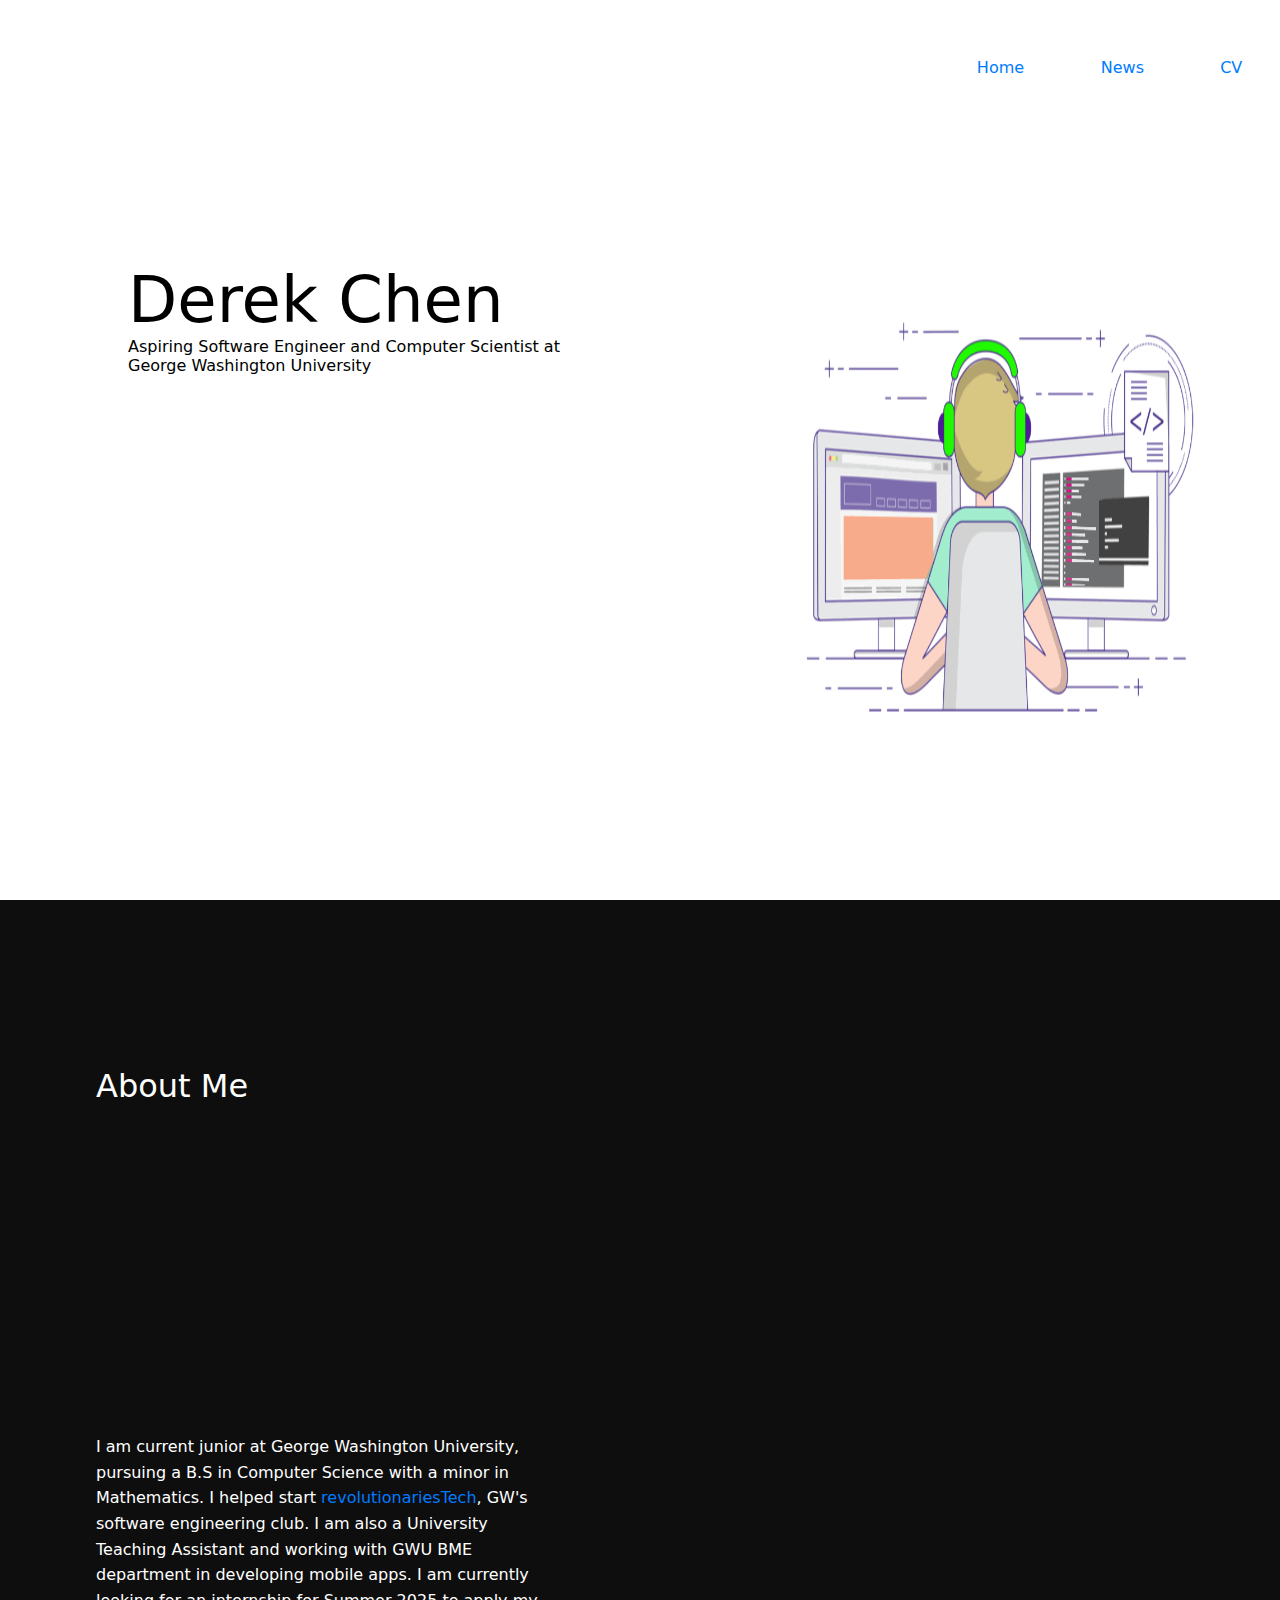
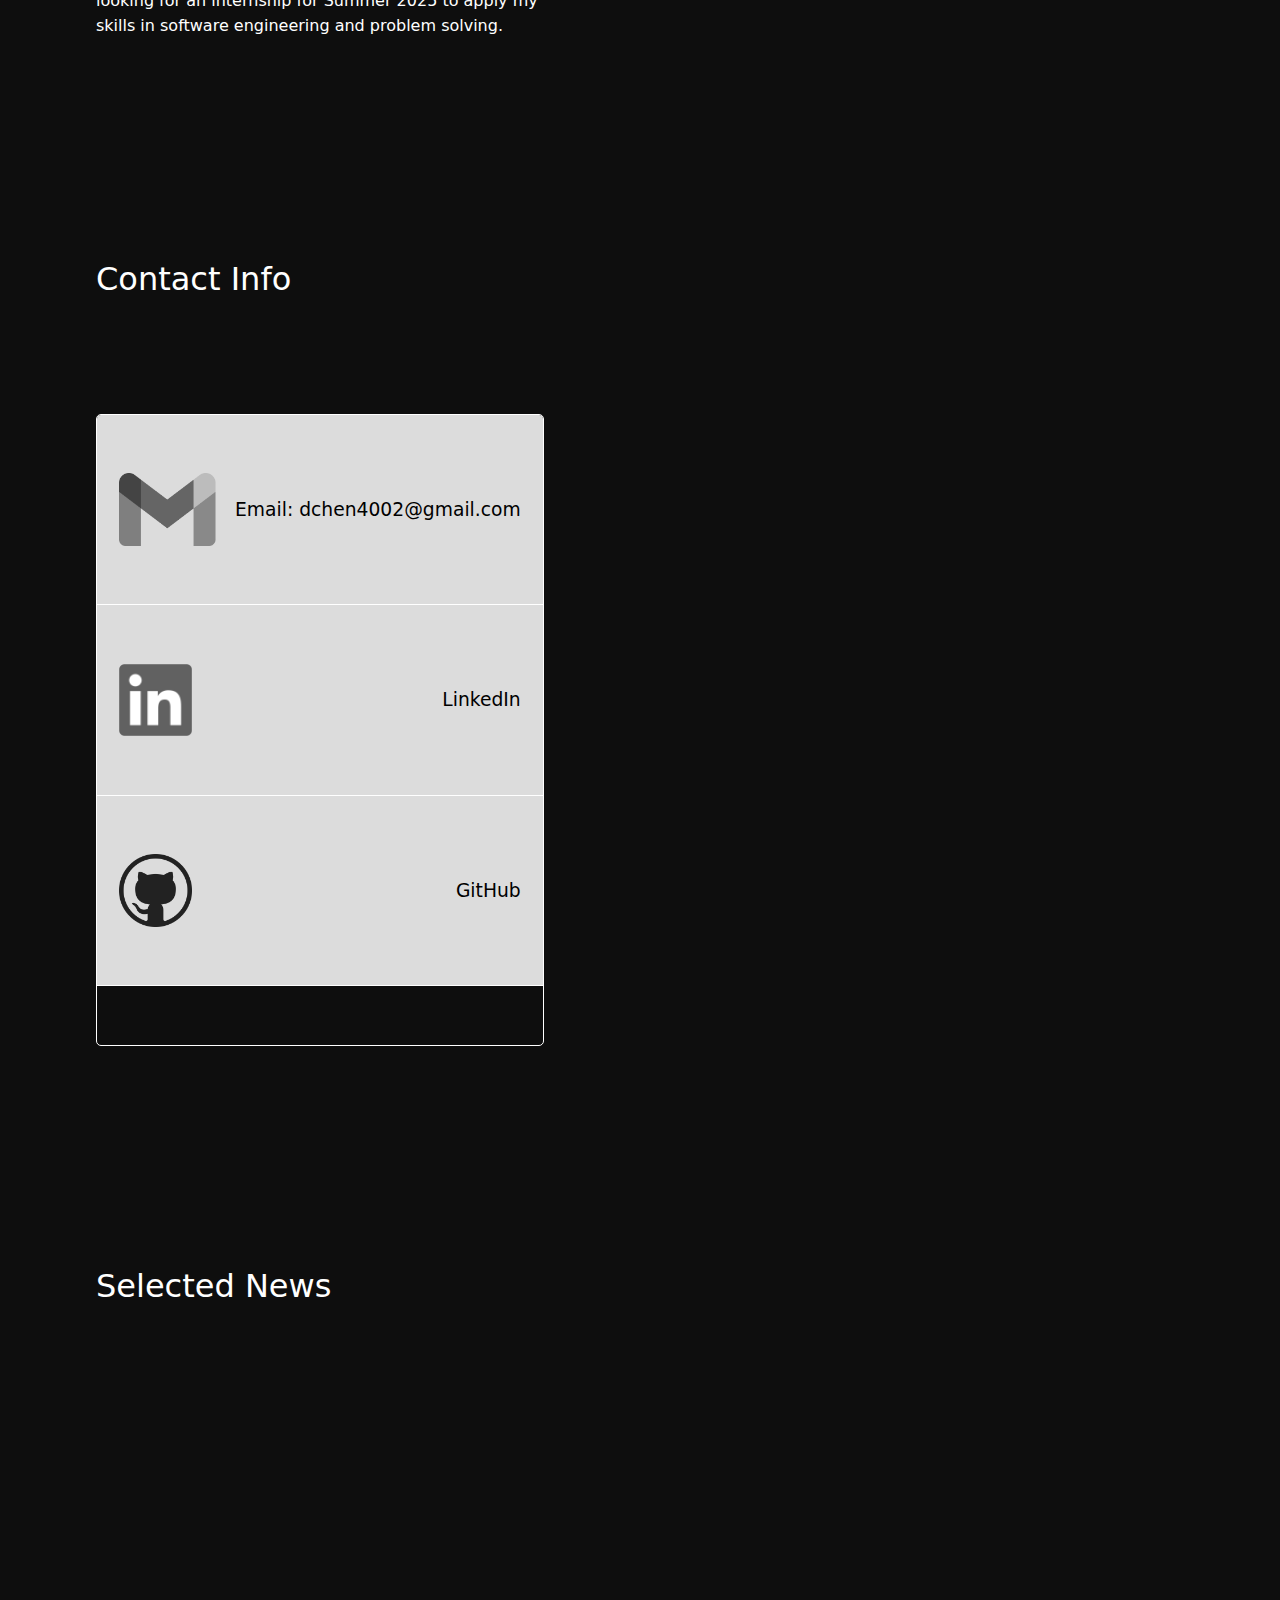
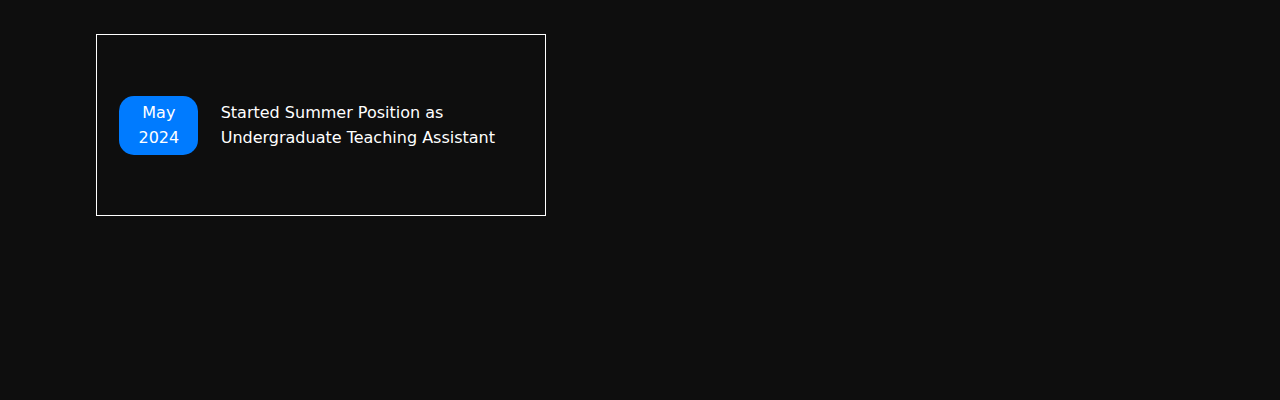
<file: index.html>
<html>
    <head>
        <link rel="stylesheet" href="style.css">
    </head>
    <body>
        <nav>
            <a href="index.html"><p>Home</p></a>
            <a href="news.html"><p>News</p></a>
            <a href="resume.pdf"><p>CV</p></a>
        </nav>
 

        <div class="home">
            <div class="home_text">
                <h1>Derek Chen</h1>
                <h4>Aspiring Software Engineer and Computer Scientist at George Washington University</h4>
            </div>
            <div class="home_img">
                <img src="/images/coding_gif.gif">
            </div>
            <div id="progressBar"></div>
        </div>
        <div class="about">
            <div class="about_text">
                <div class="about_me fade_in">
                    <h1>About Me</h1>
                    <p>I am current junior at George Washington University, pursuing a B.S in Computer Science with a minor in Mathematics. 
                        I helped start <a href="https://revolutionariestech.github.io/">revolutionariesTech</a>, GW's software engineering club. I am
                        also a University Teaching Assistant and working with GWU BME department in developing mobile apps. I am currently 
                        looking for an internship for Summer 2025 to apply my skills in software engineering and problem solving. 
                    </p>

                    
                </div>
                <div class="about_me fade_in">
                    <h1>Contact Info</h1>
                    <div class="contact_menu">
                        <div class="contact_item">
                            <img src="/images/gmail.png">
                            <h3>Email: dchen4002@gmail.com</h3>
                        </div>
                        <div class="contact_item" onclick="redirect('www.linkedin.com/in/derek-chen-037956258')">
                            <img src="/images/linkedin.png">
                            <h3>LinkedIn</h3>
                        </div>
                        <div class="contact_item" onclick="redirect('github.com/derekgwu')">
                            <img src="/images/github.webp">
                            <h3>GitHub</h3>
                        </div>
                    </div>
                </div>
                <div class="about_me">
                    <h1>Selected News</h1>

                    <div class="news_item">
                        <div class="date">
                            <p>May 2024</p>
                        </div>
                        <p>Started Summer Position as Undergraduate Teaching Assistant</p>
                    </div>

                  

                </div>
            </div>
            <div class="contact">

            </div>
            <div class="about_img">
              
            </div>

        </div>
      

    </body>
    <script>

window.addEventListener('scroll', function() {
  var scrollTop = document.body.scrollTop;
  var height = document.body.scrollHeight - document.body.clientHeight;
  var scrolled = (scrollTop/height) * 100;
  

  console.log('ScrollTop:', scrollTop);
  console.log('ScrollHeight:', height);

  // Prevent division by zero


  console.log('Scrolled:', scrolled);

  var progressBar = document.getElementById('progressBar');
  progressBar.style.width = scrolled + '%';
});

function redirect(link){
    window.location.replace(link);
}


    </script>
</html>
</file>
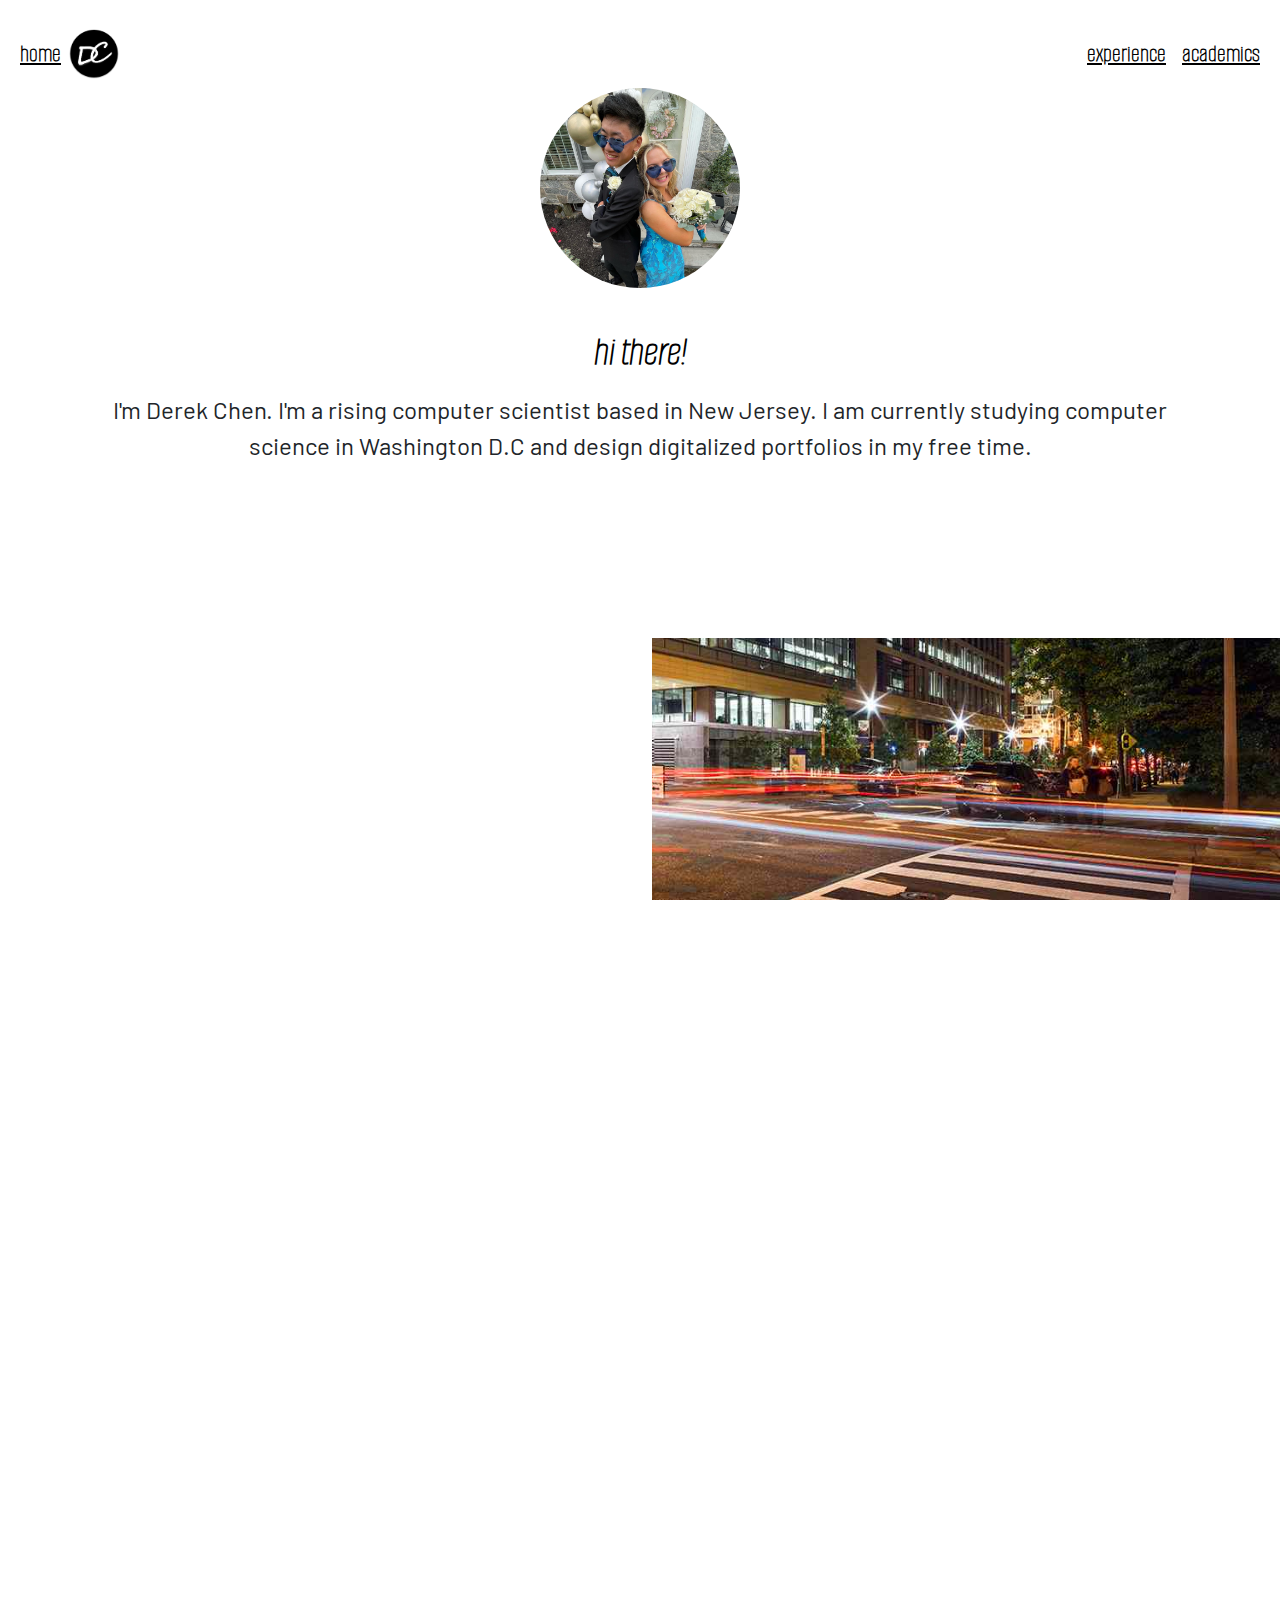
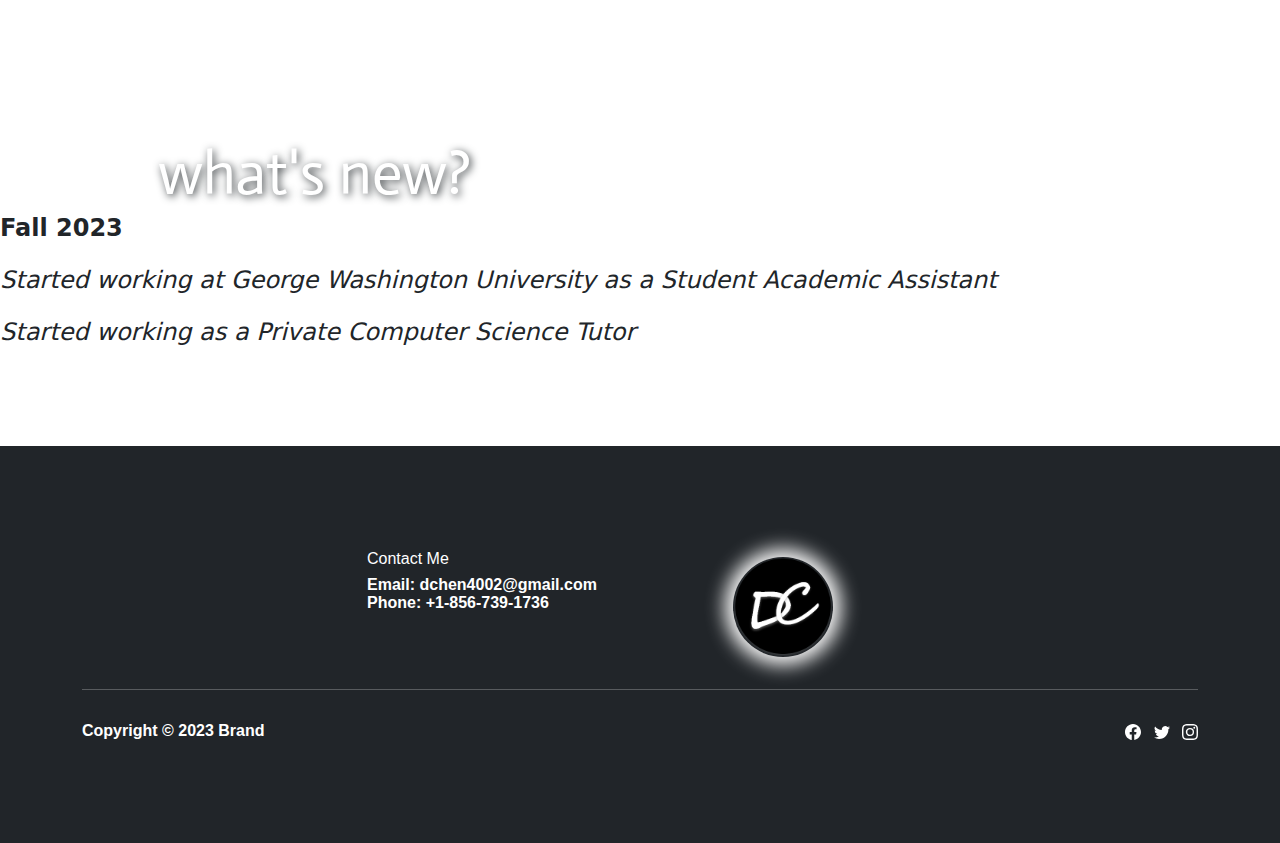
<file: archived/index.html>
<!DOCTYPE html>
<html data-bs-theme="light" lang="en">

<head>
    <meta charset="utf-8">
    <meta name="viewport" content="width=device-width, initial-scale=1.0, shrink-to-fit=no">
    <title>DerekWebsite</title>
    <link rel="stylesheet" href="assets/bootstrap/css/bootstrap.min.css">
    <link rel="stylesheet" href="https://fonts.googleapis.com/css?family=Actor&amp;display=swap">
    <link rel="stylesheet" href="https://fonts.googleapis.com/css?family=Alumni+Sans+Pinstripe&amp;display=swap">
    <link rel="stylesheet" href="https://fonts.googleapis.com/css?family=Archivo&amp;display=swap">
    <link rel="stylesheet" href="https://fonts.googleapis.com/css?family=Barlow&amp;display=swap">
    <link rel="stylesheet" href="https://fonts.googleapis.com/css?family=Cookie&amp;display=swap">
    <link rel="stylesheet" href="https://fonts.googleapis.com/css?family=Noto+Sans+Psalter+Pahlavi&amp;display=swap">
    <link rel="stylesheet" href="assets/css/aos.min.css">
    <link rel="stylesheet" href="assets/css/animate.min.css">
    <link rel="stylesheet" href="assets/css/Bold-BS4-Jumbotron-with-Particles-js-particles-js.css">
    <link rel="stylesheet" href="assets/css/Bold-BS4-Jumbotron-with-Particles-js.css">
    <link rel="stylesheet" href="assets/css/BS5-Jumbotron-with-background-Image.css">
    <link rel="stylesheet" href="assets/css/Footer-Dark-Multi-Column-icons.css">
    <link rel="stylesheet" href="assets/css/Parallax-Scroll-Effect-1.css">
    <link rel="stylesheet" href="assets/css/Parallax-Scroll-Effect.css">
    <link rel="stylesheet" href="assets/css/Pretty-Footer-.css">
    <link rel="stylesheet" href="assets/css/Projects-Grid-images.css">
</head>

<body style="font-size: 24px;">
    <nav class="navbar navbar-expand-md text-end navbar-light" style="text-align: right;box-shadow: 58px 0px rgb(255,255,255);">
        <div class="container-fluid">
            <ul class="navbar-nav text-end">
                <li class="nav-item"><a class="nav-link active" data-bss-hover-animate="tada" href="index.html" style="font-family: 'Alumni Sans Pinstripe', sans-serif;font-weight: bold;text-decoration:  underline;">home</a></li>
                <li class="nav-item"></li>
                <li class="nav-item"></li>
                <li class="nav-item"></li>
            </ul><button data-bs-toggle="collapse" class="navbar-toggler" data-bs-target="#navcol-1"><span class="visually-hidden">Toggle navigation</span><span class="navbar-toggler-icon"></span></button><img class="tada animated" src="assets/img/lgo.png" style="width: 50px;">
            <div class="collapse navbar-collapse" id="navcol-1"></div>
            <ul class="navbar-nav">
                <li class="nav-item"><a class="nav-link active" data-bss-hover-animate="tada" href="experience.html" style="font-family: 'Alumni Sans Pinstripe', sans-serif;font-weight: bold;text-decoration:  underline;">experience</a></li>
                <li class="nav-item"><a class="nav-link" data-bss-hover-animate="tada" href="academics.html" style="font-family: 'Alumni Sans Pinstripe', sans-serif;font-weight: bold;text-decoration: underline;color: rgb(0,0,0);">academics</a></li>
                <li class="nav-item"></li>
            </ul>
        </div>
    </nav>
    <div id="main" style="height: 550px;">
        <div class="container" style="height: 224px;font-weight: bold;"><img class="d-xl-flex justify-content-xl-center" data-aos="fade-up" data-aos-delay="100" src="assets/img/anotherpfp.jpg" style="/*width: 200px;*//*margin: 0px;*/" width="200" height="200" loading="lazy"></div>
        <h1 class="fs-1 text-center d-lg-flex justify-content-center align-content-center flex-wrap justify-content-lg-center justify-content-xl-center" data-aos="fade-up" data-aos-delay="100" id="hello" style="width: 312px;color: rgb(0,0,0);font-family: 'Alumni Sans Pinstripe', sans-serif;font-weight: bold;font-style: italic;/*margin: 0px 600px;*/display: block;margin-left: auto;margin-right: auto;padding: 16px;">hi there!</h1>
        <div class="container">
            <p data-aos="fade-up" data-aos-delay="100" id="intro" style="text-align: center;font-family: Barlow, sans-serif;">I'm Derek Chen. I'm a rising computer scientist based in New Jersey. I am currently studying computer science in Washington D.C and design digitalized portfolios in my free time.</p>
        </div>
    </div>
    <div id="parallax" class="row">
        <div id="parallax-text" class="col">
            <div class="container" id="whitespace1" style="height: 167px;"></div>
            <div class="container" style="height: 600px;">
                <h1 data-aos="zoom-in" style="color: rgb(255,255,255);font-family: Actor, sans-serif;text-shadow: 0px 0px 3px var(--bs-black);">academics</h1>
                <p class="text-center" data-aos="zoom-in-up" style="font-family: Barlow, sans-serif;">Learn about my completed coursework, academic accolades, and other educational information</p><a class="btn btn-primary" role="button" data-aos="zoom-in" data-aos-delay="100" style="display: block;margin-left: auto;margin-right: auto;color: #33383b;background-color: #ffffff;" href="academics.html">Click here!</a>
            </div>
            <div class="container" style="height: 550px;">
                <h1 data-aos="zoom-in-up" style="color: rgb(0,0,0);font-family: Actor, sans-serif;text-shadow: 0px 0px 3px var(--bs-black);">techincal</h1>
                <h1 data-aos="zoom-in-up" style="color: rgb(255,255,255);font-family: Actor, sans-serif;text-shadow: 0px 0px 3px var(--bs-black);">experience</h1>
                <p class="text-center" data-aos="zoom-in-up" style="font-family: Barlow, sans-serif;">Learn about my employment history, relevant volunteer work, and my other work experiences</p><a class="btn btn-primary" role="button" data-aos="zoom-in" data-aos-delay="100" style="display: block;margin-left: auto;margin-right: auto;color: #33383b;background-color: #ffffff;" href="experience.html">Click here!</a>
            </div>
            <div class="container">
                <h1 data-aos="zoom-in-up" style="color: rgb(0,0,0);font-family: Actor, sans-serif;text-shadow: 0px 0px 3px var(--bs-black);"></h1>
                <h1 data-aos="zoom-in-up" style="color: rgb(255,255,255);font-family: Actor, sans-serif;text-shadow: 0px 0px 3px var(--bs-black);">websites</h1>
                <p class="text-center" data-aos="zoom-in-up" style="font-family: Barlow, sans-serif;">Modern website portfolios created using HTML and CSS. More powerful and versatile than Wix and SquareSpace and only for a fraction of a cost</p>
            </div>
        </div>
        <div class="col">
            <div id="box-2" style="padding-left: 0px;padding-right: 0px;margin-right: 2px;"></div>
            <div id="box-3"></div>
            <div id="box-1"></div>
        </div>
    </div>
    <div id="whatnew" class="row">
        <div class="col">
            <div class="container">
                <h1 id="what" style="font-family: Actor, sans-serif;color: rgb(255,255,255);display: block;margin-left: auto;margin-right: auto;text-shadow: 2px 2px 8px #33383b;">what's new?</h1>
            </div>
        </div>
        <div class="col"></div>
        <p style="font-weight: bold;">Fall 2023</p>
        <p style="text-align: left;font-style: italic;">Started working at George Washington University as a Student Academic Assistant</p>
        <p style="text-align: left;font-style: italic;">Started working as a Private Computer Science Tutor</p>
    </div>
    <div id="footer">
        <footer class="text-white bg-dark" style="background-color: #7437d0;">
            <div class="container py-4 py-lg-5">
                <div class="row justify-content-center">
                    <div class="col-sm-4 col-md-3 text-center text-lg-start d-flex flex-column">
                        <h3 class="fs-6 text-white">Contact Me</h3>
                        <ul class="list-unstyled">
                            <li>Email: dchen4002@gmail.com</li>
                            <li>Phone: +1-856-739-1736</li>
                        </ul>
                    </div>
                    <div class="col-sm-4 col-md-3 text-center text-lg-start d-flex flex-column">
                        <h3 class="fs-6 text-white"></h3>
                        <ul class="list-unstyled">
                            <li><img data-bss-scroll-zoom="true" data-bss-scroll-zoom-speed="3.5" src="assets/img/lgo.png" width="140" height="140px" style="width: 100px;height: 100px;box-shadow: 0px 0px 19px 8px;background-image: url(&quot;assets/img/lgo.png&quot;);background-position: center;background-size: cover;"></li>
                        </ul>
                    </div>
                </div>
                <hr>
                <div class="d-flex justify-content-between align-items-center pt-3">
                    <p class="mb-0">Copyright © 2023 Brand</p>
                    <ul class="list-inline mb-0">
                        <li class="list-inline-item"><svg xmlns="http://www.w3.org/2000/svg" width="1em" height="1em" fill="currentColor" viewBox="0 0 16 16" class="bi bi-facebook">
                                <path d="M16 8.049c0-4.446-3.582-8.05-8-8.05C3.58 0-.002 3.603-.002 8.05c0 4.017 2.926 7.347 6.75 7.951v-5.625h-2.03V8.05H6.75V6.275c0-2.017 1.195-3.131 3.022-3.131.876 0 1.791.157 1.791.157v1.98h-1.009c-.993 0-1.303.621-1.303 1.258v1.51h2.218l-.354 2.326H9.25V16c3.824-.604 6.75-3.934 6.75-7.951z"></path>
                            </svg></li>
                        <li class="list-inline-item"><svg xmlns="http://www.w3.org/2000/svg" width="1em" height="1em" fill="currentColor" viewBox="0 0 16 16" class="bi bi-twitter">
                                <path d="M5.026 15c6.038 0 9.341-5.003 9.341-9.334 0-.14 0-.282-.006-.422A6.685 6.685 0 0 0 16 3.542a6.658 6.658 0 0 1-1.889.518 3.301 3.301 0 0 0 1.447-1.817 6.533 6.533 0 0 1-2.087.793A3.286 3.286 0 0 0 7.875 6.03a9.325 9.325 0 0 1-6.767-3.429 3.289 3.289 0 0 0 1.018 4.382A3.323 3.323 0 0 1 .64 6.575v.045a3.288 3.288 0 0 0 2.632 3.218 3.203 3.203 0 0 1-.865.115 3.23 3.23 0 0 1-.614-.057 3.283 3.283 0 0 0 3.067 2.277A6.588 6.588 0 0 1 .78 13.58a6.32 6.32 0 0 1-.78-.045A9.344 9.344 0 0 0 5.026 15z"></path>
                            </svg></li>
                        <li class="list-inline-item"><svg xmlns="http://www.w3.org/2000/svg" width="1em" height="1em" fill="currentColor" viewBox="0 0 16 16" class="bi bi-instagram">
                                <path d="M8 0C5.829 0 5.556.01 4.703.048 3.85.088 3.269.222 2.76.42a3.917 3.917 0 0 0-1.417.923A3.927 3.927 0 0 0 .42 2.76C.222 3.268.087 3.85.048 4.7.01 5.555 0 5.827 0 8.001c0 2.172.01 2.444.048 3.297.04.852.174 1.433.372 1.942.205.526.478.972.923 1.417.444.445.89.719 1.416.923.51.198 1.09.333 1.942.372C5.555 15.99 5.827 16 8 16s2.444-.01 3.298-.048c.851-.04 1.434-.174 1.943-.372a3.916 3.916 0 0 0 1.416-.923c.445-.445.718-.891.923-1.417.197-.509.332-1.09.372-1.942C15.99 10.445 16 10.173 16 8s-.01-2.445-.048-3.299c-.04-.851-.175-1.433-.372-1.941a3.926 3.926 0 0 0-.923-1.417A3.911 3.911 0 0 0 13.24.42c-.51-.198-1.092-.333-1.943-.372C10.443.01 10.172 0 7.998 0h.003zm-.717 1.442h.718c2.136 0 2.389.007 3.232.046.78.035 1.204.166 1.486.275.373.145.64.319.92.599.28.28.453.546.598.92.11.281.24.705.275 1.485.039.843.047 1.096.047 3.231s-.008 2.389-.047 3.232c-.035.78-.166 1.203-.275 1.485a2.47 2.47 0 0 1-.599.919c-.28.28-.546.453-.92.598-.28.11-.704.24-1.485.276-.843.038-1.096.047-3.232.047s-2.39-.009-3.233-.047c-.78-.036-1.203-.166-1.485-.276a2.478 2.478 0 0 1-.92-.598 2.48 2.48 0 0 1-.6-.92c-.109-.281-.24-.705-.275-1.485-.038-.843-.046-1.096-.046-3.233 0-2.136.008-2.388.046-3.231.036-.78.166-1.204.276-1.486.145-.373.319-.64.599-.92.28-.28.546-.453.92-.598.282-.11.705-.24 1.485-.276.738-.034 1.024-.044 2.515-.045v.002zm4.988 1.328a.96.96 0 1 0 0 1.92.96.96 0 0 0 0-1.92zm-4.27 1.122a4.109 4.109 0 1 0 0 8.217 4.109 4.109 0 0 0 0-8.217zm0 1.441a2.667 2.667 0 1 1 0 5.334 2.667 2.667 0 0 1 0-5.334z"></path>
                            </svg></li>
                    </ul>
                </div>
            </div>
        </footer>
    </div>
    <script src="assets/bootstrap/js/bootstrap.min.js"></script>
    <script src="assets/js/aos.min.js"></script>
    <script src="assets/js/bs-init.js"></script>
    <script src="assets/js/Bold-BS4-Jumbotron-with-Particles-js-particles-js.js"></script>
</body>

</html>
</file>
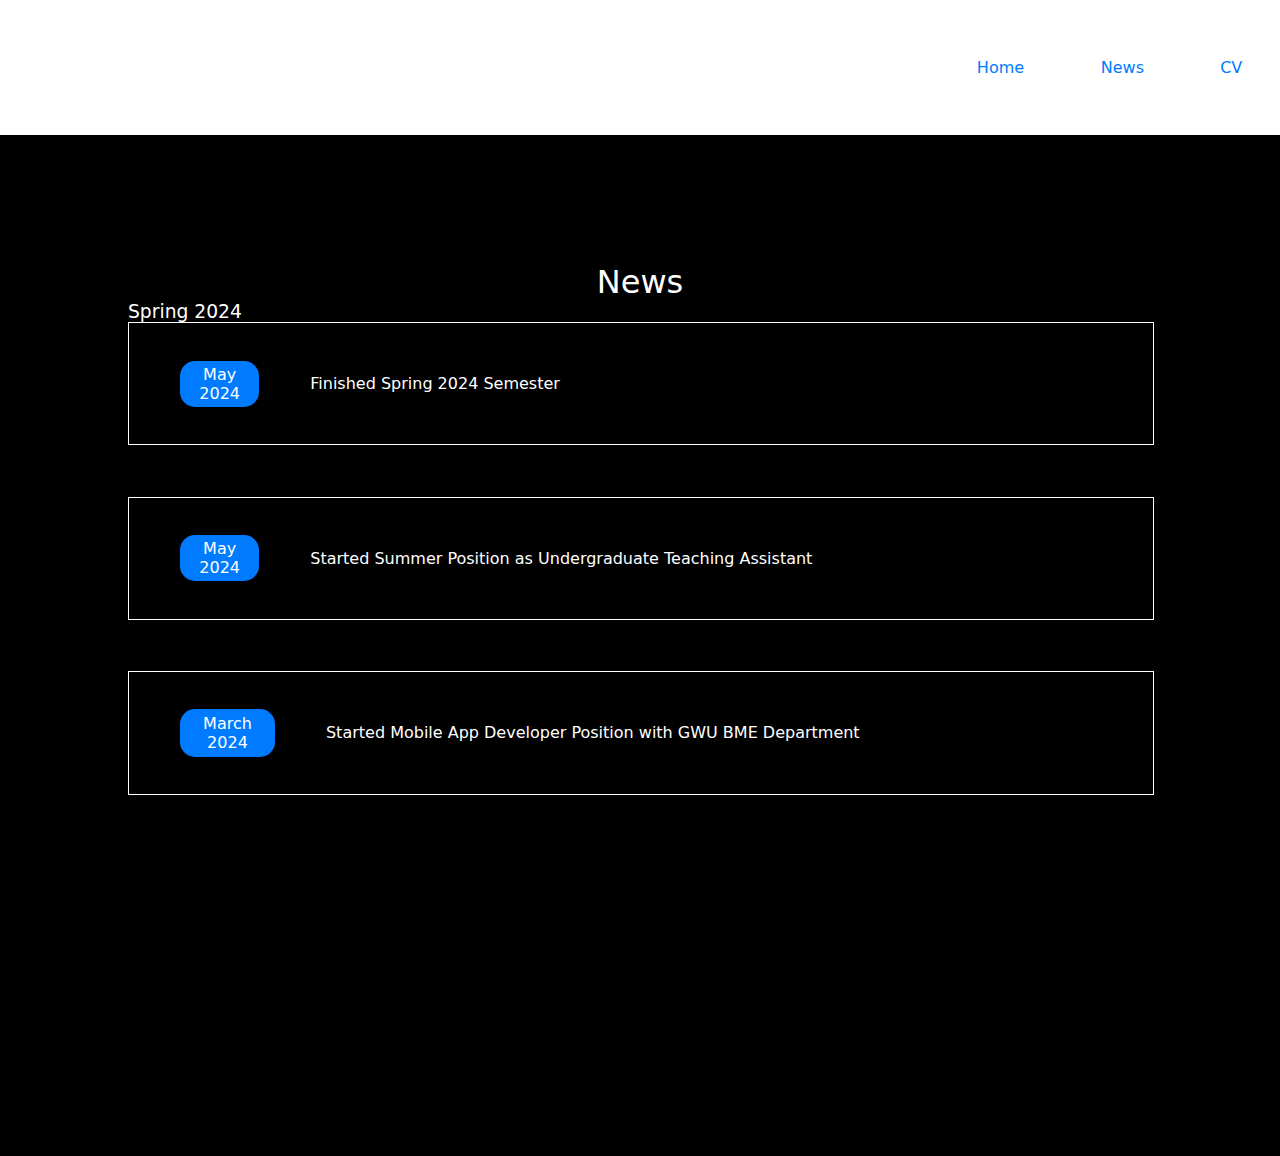
<file: news.html>
<html>
    <head>
        <link rel="stylesheet" href="style.css">
    </head>
    <body>
        <nav>
            <a href="index.html"><p>Home</p></a>
            <a href="news.html"><p>News</p></a>
            <a href="resume.pdf"><p>CV</p></a>
           
        </nav>

        <div id="progressBar"></div>
        
        <div class="news">
            <h1>News</h1>
            <div class="news_section">
                <h3>Spring 2024</h3>
                <div class="news_item">
                    <div class="date">
                        <p>May 2024</p>
                    </div>
                    <p>Finished Spring 2024 Semester</p>
                </div>

                <div class="news_item">
                    <div class="date">
                        <p>May 2024</p>
                    </div>
                    <p>Started Summer Position as Undergraduate Teaching Assistant</p>
                </div>

                <div class="news_item">
                    <div class="date">
                        <p>March 2024</p>
                    </div>
                    <p>Started Mobile App Developer Position with GWU BME Department</p>
                </div>
            </div>
        </div>

       
    </body>
    <script>

window.addEventListener('scroll', function() {
  var scrollTop = document.body.scrollTop;
  var height = document.body.scrollHeight - document.body.clientHeight;
  var scrolled = (scrollTop/height) * 100;
  

  console.log('ScrollTop:', scrollTop);
  console.log('ScrollHeight:', height);

  // Prevent division by zero


  console.log('Scrolled:', scrolled);

  var progressBar = document.getElementById('progressBar');
  progressBar.style.width = scrolled + '%';
});

function redirect(link){
    window.location.replace(link);
}


    </script>
</html>
</file>
<file: style.css>
*{
    font-family:system-ui, -apple-system, BlinkMacSystemFont, 'Segoe UI', Roboto, Oxygen, Ubuntu, Cantarell, 'Open Sans', 'Helvetica Neue', sans-serif;
    padding: 0;
    font-weight: lighter;
    margin: 0;
}

nav{
    display: flex;
    align-items: center;
    justify-content: flex-end;
    width: 100%;
    height: 15vh;
    top: 0;
    color: #007bff;
    background-color: white;
    z-index: 100; 
    position: fixed;
}

#progressBar {
    width: 0%;
    position: fixed;
    top: 15vh;
    left: 0;
    height: 4px; /* adjust height as needed */
    background-color: #007bff; /* adjust color as needed */
    z-index: 9999; /* ensure the progress bar is on top */
    transition: width 0.3s ease; /* smooth transition */
}

.home{
    display: flex;
    flex-direction: row;
    height: 85vh;
    margin-top: 15vh;
    width: 100%;
}

.home_text{
    width: 40%;
    padding: 10%;
    display: flex;
    flex-direction: column;
    text-align: start;
}

.home_text h1{
    font-size: 64px;
}

.home_img{
    width: 40%;
    padding: 5%;
    
}

.home_img img{
    width:100%;
    height: 100%;
    bottom: 5;
}


nav p, nav a{
    margin-left: 3%;
    margin-right: 3%;
}

.about{
    background-color: transparent;
    height: 300vh;
    width: 100%;
    display: flex;
    flex-direction: row;
}

.about_text{
    width: 50%;
    background-color: rgb(14,14,14);
}

.about_img{
    background-image: url("/images/network.gif");
    width: 50%;
    background-attachment: fixed;
    background-position: right;
    background-repeat: no-repeat;
    background-size: 50%;
    background-color: rgb(14,14,14);
}

.about_me{
    height: 100vh;
    width:70%;
    padding-left: 15%;
    padding-right: 15%;
    color: white;
    display: flex;

    text-align: start;
    flex-direction: column;
    justify-content: space-around;
    line-height: 1.6;

}

a{
    text-decoration: none;
    color: #007bff;
}

.fade-in {
    opacity: 0;
    transition: opacity 0.5s ease;
}

.contact_menu{
    border: 0.5px solid white;
    height: 70%;
    border-radius: 5px;
    overflow: hidden;
}

.contact_item{
    height: 23%;
    padding: 5%;
    border-bottom: 0.5px solid white;
    display: flex;
    align-items: center;
    justify-content: space-around;
    text-align: end;
    transition: all 0.3s;
    background-color: rgb(220, 220, 220);
    color: black;
}

.contact_item img{
    width: auto;
    filter:grayscale();
    height: 50%;
}

.contact_item h3{
    flex: 1;
}

.contact_item:hover{
    background-color: white;
    color: black;
}

.contact_item:hover img{
    filter:grayscale();
}

.news_item{
    height: 20%;
    display: flex;
    flex-direction: row;
    align-items: center;
    border: 1px solid white;
    width: 100%;
    margin-bottom: 5%;
}

.news_item p{
    flex: 1;
    padding: 5%;
}

.date{
    background-color: #007bff;
    text-align: center;
    margin-left: 5%;
    border-radius: 15px;
}

.news{
    margin-top: 15vh;
    min-height: 85vh;
    height: auto;
    width: 80%;
    padding: 10%;
    background-color: black;
    color: white;
    justify-content: center;
    text-align: center;
    
}

.news_section{
    display: flex;
    flex-direction: column;
    text-align: start;
    
}
</file>
<file: archived/assets/css/Bold-BS4-Jumbotron-with-Particles-js-particles-js.css>
body {
  margin-top: 20px;
}

#particles-js {
  position: absolute;
  width: 100%;
  height: 100%;
  background-image: url("");
  background-repeat: no-repeat;
  background-size: cover;
  background-position: 50% 50%;
  background: #6819e8;
  background: -moz-linear-gradient(left, #6819e8 0%, #7437d0 35%, #615fde 68%, #6980f2 100%);
  background: -webkit-linear-gradient(left, #6819e8 0%,#7437d0 35%,#615fde 68%,#6980f2 100%);
  background: linear-gradient(to right, #6819e8 0%,#7437d0 35%,#615fde 68%,#6980f2 100%);
  filter: progid:DXImageTransform.Microsoft.gradient( startColorstr='#6819e8', endColorstr='#6980f2',GradientType=1 );
}

.jumbotron.jumbotron-main hr {
  border-width: 1px 0px;
  border-style: dotted none;
  border-color: rgba(255, 255, 255, 0.35);
  -moz-border-top-colors: none;
  -moz-border-right-colors: none;
  -moz-border-bottom-colors: none;
  -moz-border-left-colors: none;
  border-image: none;
  width: 49px;
  height: 4px;
  text-align: center;
  position: relative;
  clear: both;
}

.jumbotron.jumbotron-main a {
  color: #fff;
}

.center-vertically {
  display: table-cell;
  vertical-align: middle;
  height: 100%;
}

.center-vertically-holder {
  display: table;
  height: 100%;
}

.scroll-indicator {
  padding-top: 6px;
  display: inline-block;
  width: 50px;
}

.arrow-scroll-indicator {
  font-size: 10px;
  color: rgba(255, 255, 255, 0.60);
}

.parallax-window {
  background: transparent;
}
</file>
<file: archived/assets/css/Bold-BS4-Jumbotron-with-Particles-js.css>
#particles-js {
  position: absolute;
  width: 100%;
  height: 100%;
  background-image: url(../../assets/img/twitterresearch.png);
  background-repeat: no-repeat;
  background-size: cover;
  background-position: 50% 50%;
  background: #6819e8;
  background: -moz-linear-gradient(left, #6819e8 0%, #7437d0 35%, #615fde 68%, #6980f2 100%);
  background: -webkit-linear-gradient(left, #6819e8 0%,#7437d0 35%,#615fde 68%,#6980f2 100%);
  background: linear-gradient(to right, #6819e8 0%,#7437d0 35%,#615fde 68%,#6980f2 100%);
  filter: progid:DXImageTransform.Microsoft.gradient( startColorstr='#6819e8', endColorstr='#6980f2',GradientType=1 );
}

.center-vertically {
  display: table-cell;
  vertical-align: middle;
  height: 100%;
}

.center-vertically-holder {
  display: table;
  height: 100%;
}

img {
  border-radius: 50%;
  /*margin: 1px;*/
  text-align: center;
  display: block;
  margin-right: auto;
  margin-left: auto;
}

#intro {
  display: block;
  margin-left: inherit;
  margin-right: inherit;
}

#salutatorian {
  text-shadow: 1px 1px 1px #292c2f;
}

#top {
  display: block;
  margin-right: auto;
  margin-left: auto;
}

#caption1 {
  display: block;
  margin-left: auto;
  margin-right: auto;
}

#completedcourses {
  display: block;
  margin-left: auto;
  margin-right: auto;
}

#filler {
  background-image: url("../../assets/img/twitterresearch.png");
}

#stock {
  opacity: 0.5;
}

#right {
  display: block;
  /*margin-right: auto;*/
  margin-left: auto;
}
</file>
<file: archived/assets/css/BS5-Jumbotron-with-background-Image.css>
#bgImage {
  position: absolute;
  top: 0;
  left: 0;
  right: 0;
  bottom: 0;
  background: url("../../assets/img/room.jpg");
  background-size: cover;
  z-index: -1;
  opacity: 0.7;
}
</file>
<file: archived/assets/css/Footer-Dark-Multi-Column-icons.css>
.bs-icon {
  --bs-icon-size: .75rem;
  display: flex;
  flex-shrink: 0;
  justify-content: center;
  align-items: center;
  font-size: var(--bs-icon-size);
  width: calc(var(--bs-icon-size) * 2);
  height: calc(var(--bs-icon-size) * 2);
  color: var(--bs-primary);
}

.bs-icon-xs {
  --bs-icon-size: 1rem;
  width: calc(var(--bs-icon-size) * 1.5);
  height: calc(var(--bs-icon-size) * 1.5);
}

.bs-icon-sm {
  --bs-icon-size: 1rem;
}

.bs-icon-md {
  --bs-icon-size: 1.5rem;
}

.bs-icon-lg {
  --bs-icon-size: 2rem;
}

.bs-icon-xl {
  --bs-icon-size: 2.5rem;
}

.bs-icon.bs-icon-primary {
  color: var(--bs-white);
  background: var(--bs-primary);
}

.bs-icon.bs-icon-primary-light {
  color: var(--bs-primary);
  background: rgba(var(--bs-primary-rgb), .2);
}

.bs-icon.bs-icon-semi-white {
  color: var(--bs-primary);
  background: rgba(255, 255, 255, .5);
}

.bs-icon.bs-icon-rounded {
  border-radius: .5rem;
}

.bs-icon.bs-icon-circle {
  border-radius: 50%;
}
</file>
<file: archived/assets/css/Parallax-Scroll-Effect-1.css>
#box-1 {
  height: 100vh;
  width: 100%;
  background-image: url(../../assets/img/web.jpg);
  background-size: cover;
  display: table;
  background-attachment: fixed;
}

#box-2 {
  height: 100vh;
  width: 100%;
  background-image: url(../../assets/img/i2.jpg);
  background-size: cover;
  display: table;
  background-attachment: fixed;
}

#box-3 {
  height: 100vh;
  width: 100%;
  background-image: url(../../assets/img/i3.jpg);
  background-size: cover;
  display: table;
  background-attachment: fixed;
}

h1 {
  font-family: arial black;
  font-size: 50px;
  color: white;
  margin: 0px;
  text-align: center;
  display: table-cell;
  vertical-align: middle;
}
</file>
<file: archived/assets/css/Parallax-Scroll-Effect.css>
#box-1 {
  height: 100vh;
  width: 100%;
  background-image: url(../../assets/img/web.jpg);
  background-size: initial;
  background-repeat: round;
  display: table;
  background-attachment: fixed;
}

#box-2 {
  height: 100vh;
  width: 100%;
  background-image: url(../../assets/img/nightseh.jpg);
  background-size: contain;
  background-repeat: round;
  display: block;
  /*background-attachment: fixed;*/
  /*margin-right: auto;*/
  /*margin-left: auto;*/
}

#box-3 {
  height: 100vh;
  width: 100%;
  background-image: url(../../assets/img/vim.jpg);
  background-size: contain;
  background-repeat: round;
  display: table;
  background-attachment: fixed;
}

h1 {
  font-family: arial black;
  font-size: 60px;
  color: white;
  margin: auto;
  text-align: center;
  display: table-cell;
  vertical-align: middle;
  display: block;
  margin-right: auto;
}
</file>
<file: archived/assets/css/Pretty-Footer-.css>
footer {
  background: url(;
  background-color: #292c2f;
  box-shadow: 0 1px 1px 0 rgba(0, 0, 0, 0.12);
  box-sizing: border-box;
  width: 100%;
  text-align: left;
  font: bold 16px sans-serif;
  padding: 55px 50px;
  margin-top: 80px;
  bottom: 0;
  color: #fff;
}

.footer-navigation h3 {
  margin: 0;
  font: normal 36px Cookie, cursive;
  margin-bottom: 20px;
  color: #fff;
}

.footer-navigation h3 a {
  text-decoration: none;
  color: #fff;
}

.footer-navigation h3 span {
  color: #5383d3;
}

.footer-navigation p.links a {
  color: #fff;
  text-decoration: none;
}

.footer-navigation p.company-name {
  color: #8f9296;
  font-size: 14px;
  font-weight: normal;
  margin-top: 20px;
}

@media (max-width:767px) {
  .footer-contacts {
    margin: 30px 0;
  }
}

.footer-contacts p {
  display: inline-block;
  color: #ffffff;
  vertical-align: middle;
}

.footer-contacts p a {
  color: #5383d3;
  text-decoration: none;
}

.fa.footer-contacts-icon {
  background-color: #33383b;
  color: #fff;
  font-size: 18px;
  width: 38px;
  height: 38px;
  border-radius: 50%;
  text-align: center;
  line-height: 38px;
  margin: 10px 15px 10px 0;
}

span.new-line-span {
  display: block;
  font-weight: normal;
  display: block;
  font-weight: normal;
  font-size: 14px;
  line-height: 2;
}

.footer-about h4 {
  display: block;
  color: #fff;
  font-size: 14px;
  font-weight: bold;
  margin-bottom: 20px;
}

.footer-about p {
  line-height: 20px;
  color: #92999f;
  font-size: 13px;
  font-weight: normal;
  margin: 0;
}

div.social-links {
  margin-top: 20px;
  color: #fff;
}

.social-links a {
  display: inline-block;
  width: 35px;
  height: 35px;
  cursor: pointer;
  background-color: #33383b;
  border-radius: 2px;
  font-size: 20px;
  color: #ffffff;
  text-align: center;
  line-height: 35px;
  margin-right: 5px;
  margin-bottom: 5px;
}
</file>
<file: archived/assets/css/Projects-Grid-images.css>
.fit-cover {
  object-fit: cover;
}
</file>
